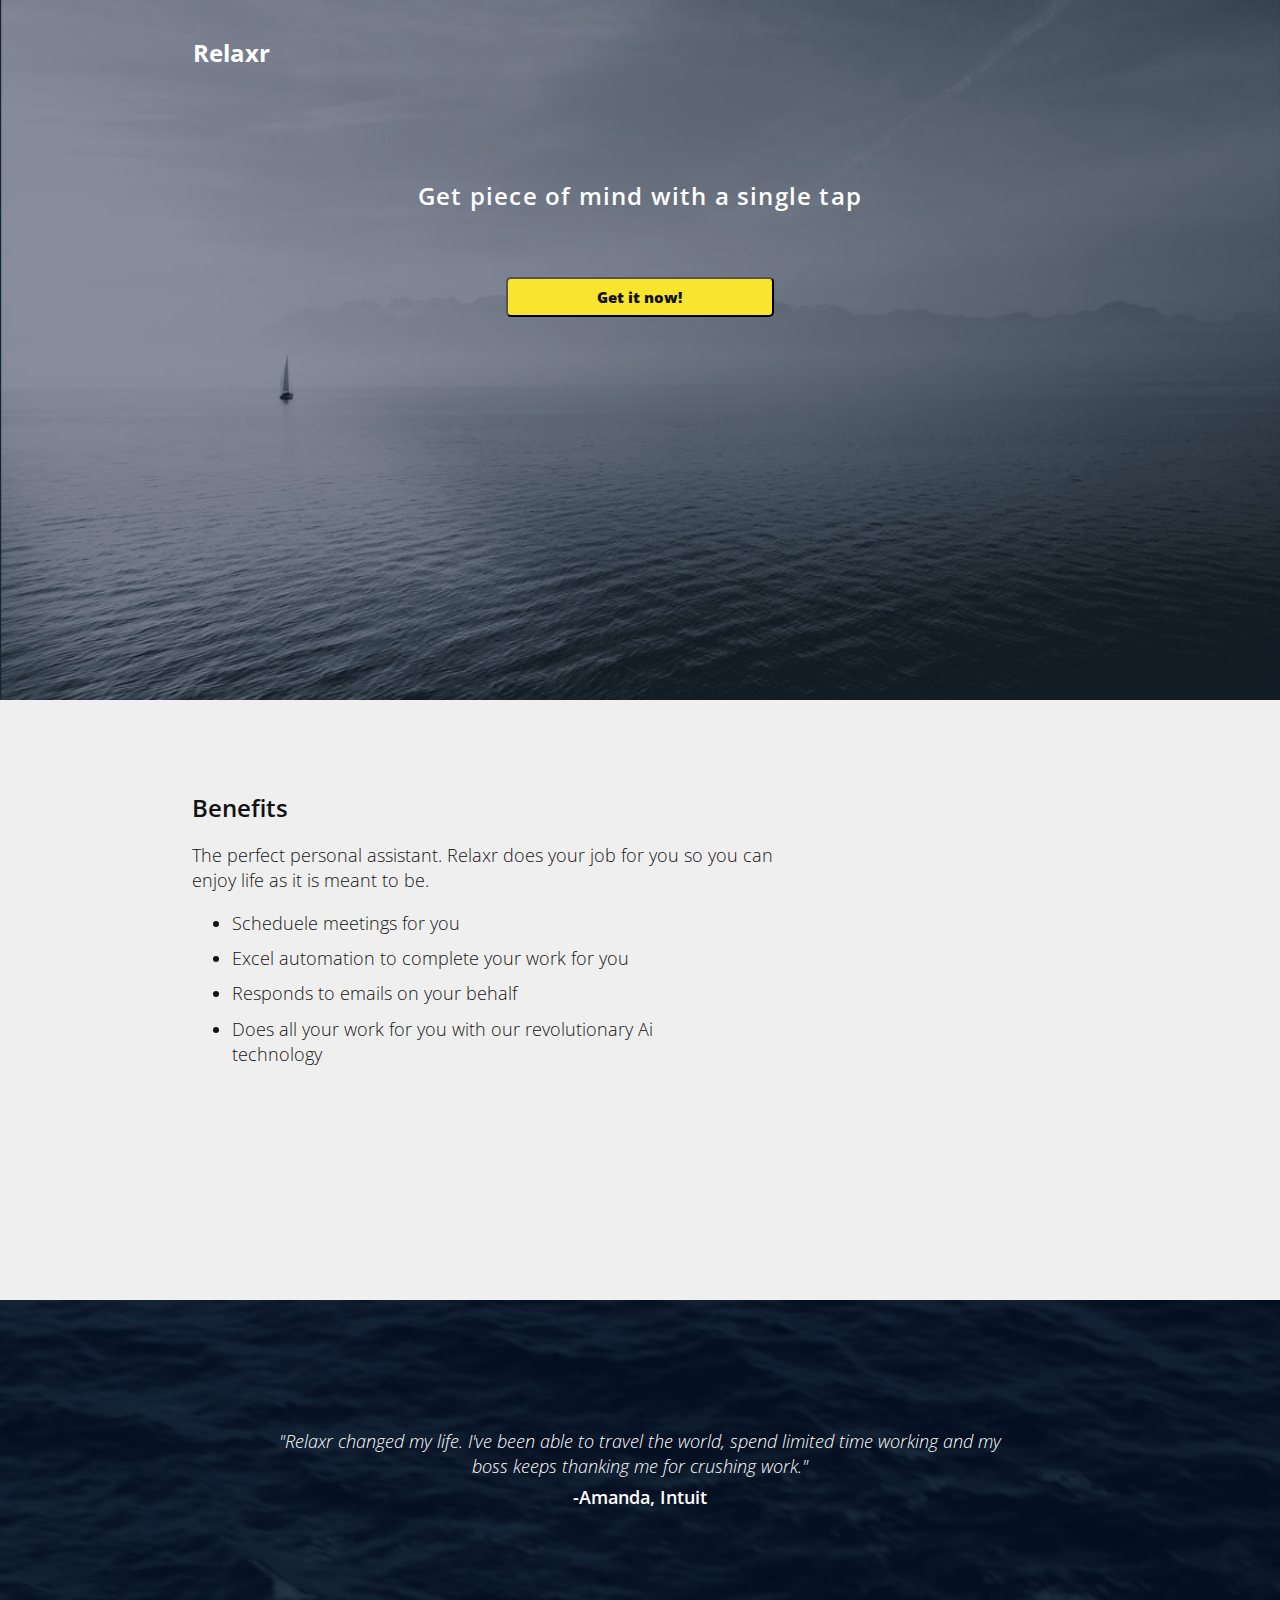
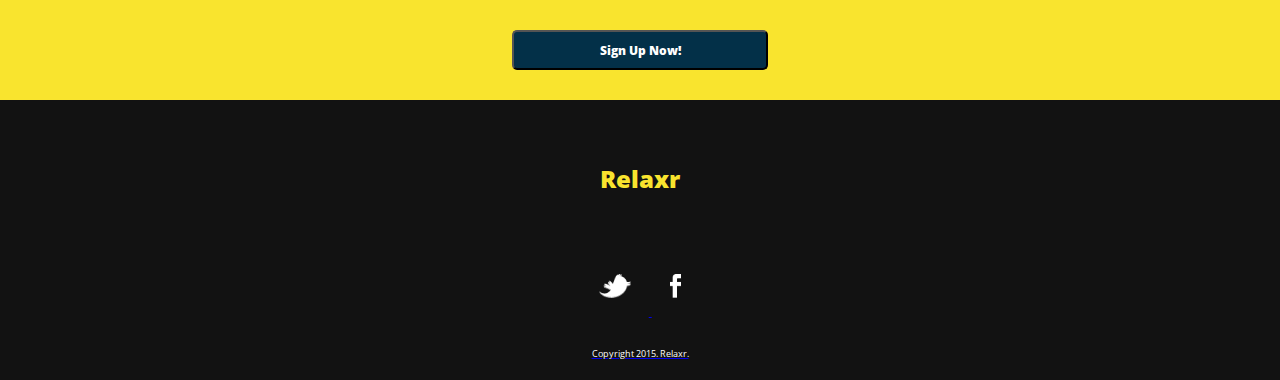
<file: week2/Assignment/index.html>
<!DOCTYPE html>
<html lang="en">
	<head>
    	<meta charset="utf-8">
    	<meta name="description" content="Your description goes here">
    	<meta name="keywords" content="one, two, three">

		<title>Blank Template</title>
		<link href='https://fonts.googleapis.com/css?family=Open+Sans'>

		<!-- external CSS link -->
		<link rel="stylesheet" href="css/normalize.css">
		<link rel="stylesheet" href="css/style.css">

	</head>
	<body>
			<header>

			<main class="wrapper">
				<h1>Relaxr</h1>
				<h2>Get piece of mind with a single tap</h2>
				<button class="get-it-now">
				Get it now!
				</button>
				</main><!-- header .wrapper -->

			</header>

			<section class="benefits">
			<main class="wrapper">

					<h1>Benefits</h1>
					<p>The perfect personal assistant. Relaxr does your job for you so you can enjoy life as it is meant to be.</p>
				<ul>
					<li>Scheduele meetings for you</li>
					<li>Excel automation to complete your work for you</li>
					<li>Responds to emails on your behalf</li>
					<li>Does all your work for you with our revolutionary Ai technology</li>
				</ul>
			</main><!-- benefits .wrapper --> 
			</section> <!--Benefits section -->

			<section class="quote">
			<main class="wrapper">
				<p>"Relaxr changed my life. I've been able to travel the world, spend limited time working and my boss keeps thanking me for crushing work."
				<br>
				<span>-Amanda, Intuit</span></p>
			
			</main> <!-- quore .wrapper -->
			</section> <!-- quote section -->

			<section class="pre-footer">
			<main class="wrapper">

			<button class="sign-up-now">
				Sign Up Now!
			</button>

			</main> <!-- Pre-Footer .wrapper-->
			</section> <!--  Pre-Footer (Sign Up Now Button) section -->

			<footer>
			<main class="wrapper">

			<h1>Relaxr</h1>
			<a href="http://www.twitter.com"><img class="resize" src="images/twitter.png" alt="twitter"></img>

			<a href="http://www.facebook.com">
			<img class="resize" src="images/facebook.png" alt="facebook"></img>


			<p>Copyright 2015. Relaxr.</p>
			
			</main> <!-- Footer .wrapper --> 
			</footer> <!-- footer closing section -->

	</body>
</html>
</file>
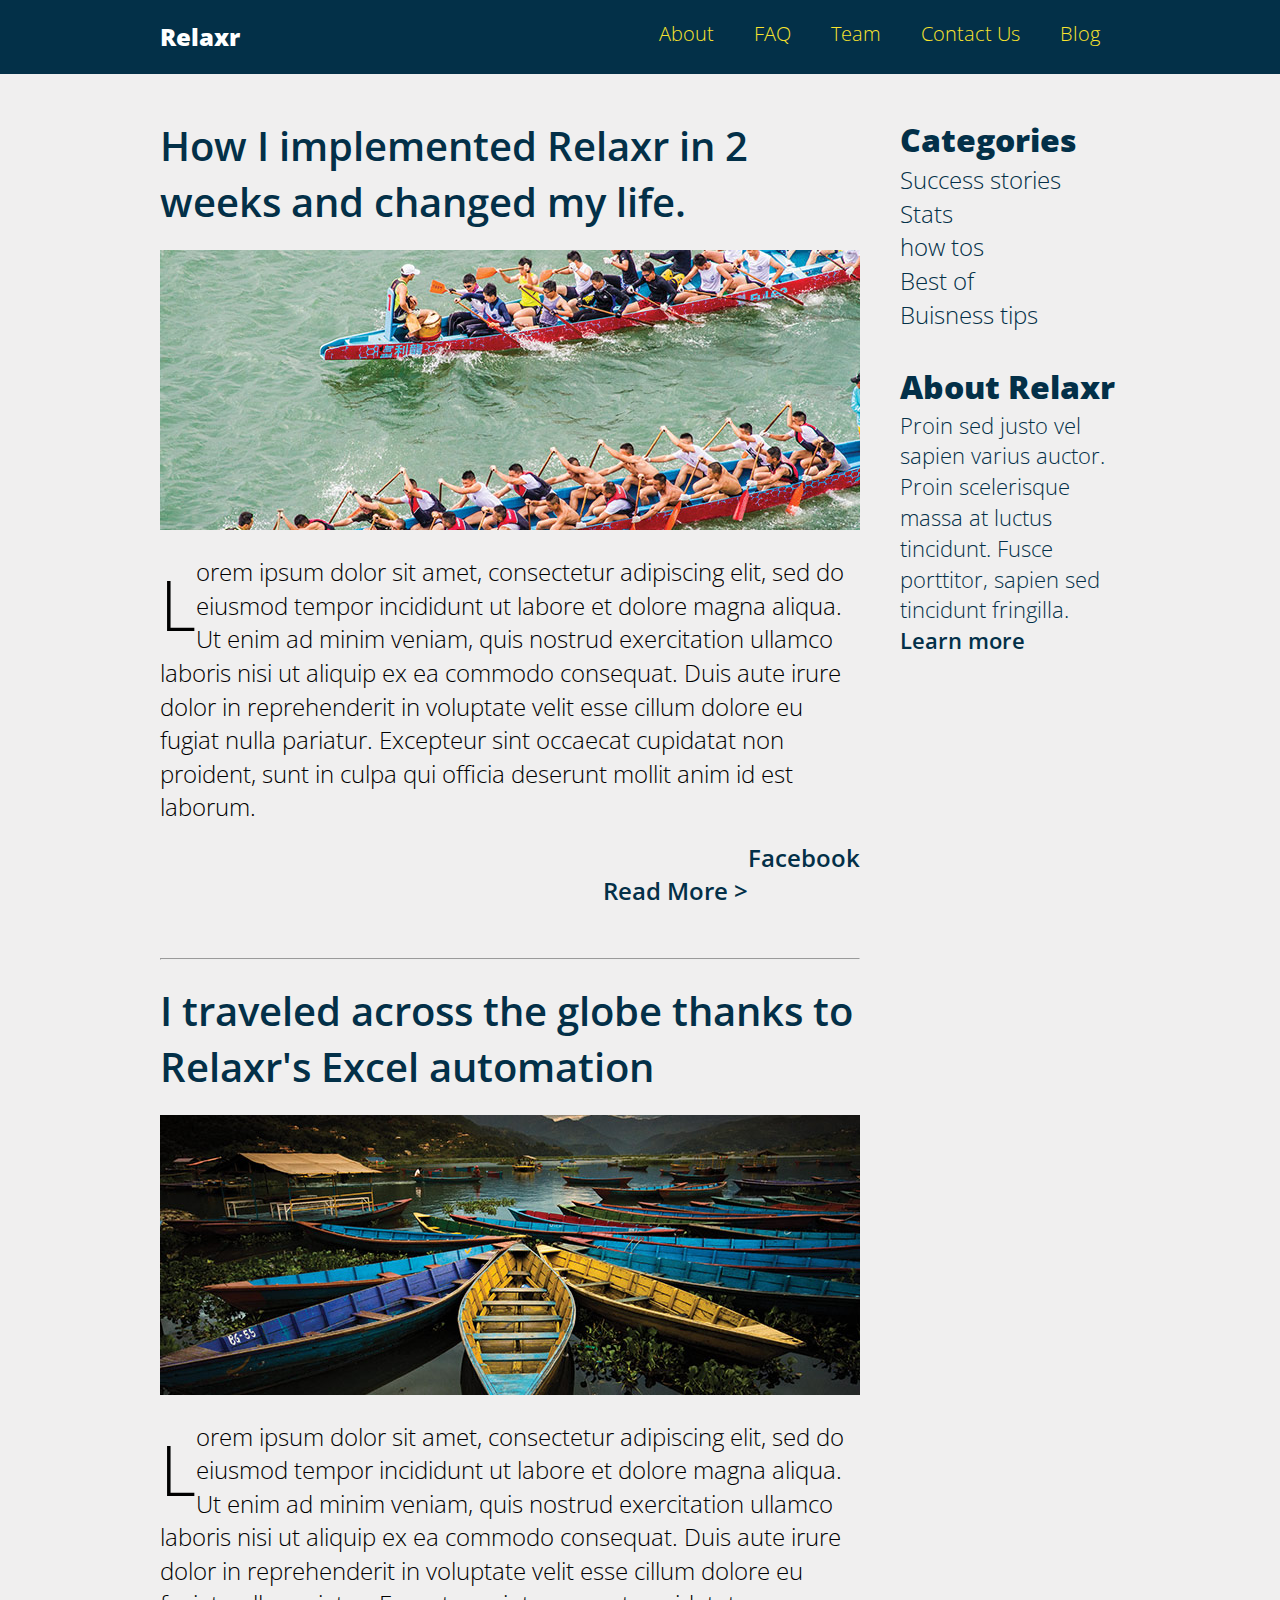
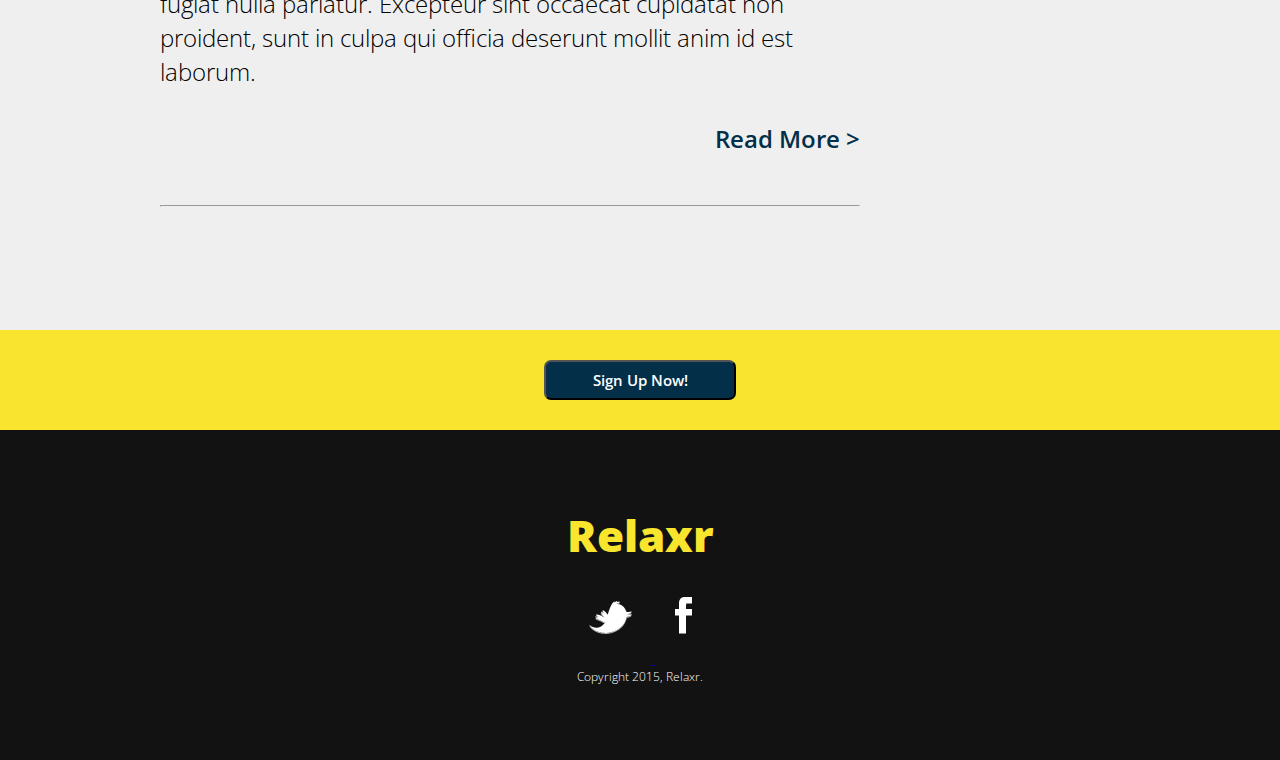
<file: week3/Class_lab/index.html>
<!DOCTYPE html>
<html lang="en">
	<head>
    	<meta charset="utf-8">
    	<meta name="description" content="Your description goes here">
    	<meta name="keywords" content="one, two, three">

		<title>Blank Template</title>

		<!-- external CSS link -->
		<link rel="stylesheet" href="css/reset.css">
		<link rel="stylesheet" href="css/style.css">

	</head>
	<body>
			<nav>
			<main class="wrapper">
				<h1>Relaxr</h1>
				<ul>
					<li>About</li>
					<li>FAQ</li>
					<li>Team</li>
					<li>Contact Us</li>
					<li>Blog</li>
				</ul>
			</main>
			</nav>

			<main class="wrapper">
			<section class="posts">
					<h1>How I implemented Relaxr in 2 weeks and changed my life.</h1>
					<img src="blog_photo1.jpg" alt="boating">
					<p><span>L</span>orem ipsum dolor sit amet, consectetur adipiscing elit, sed do eiusmod tempor incididunt ut labore et dolore magna aliqua. Ut enim ad minim veniam, quis nostrud exercitation ullamco laboris nisi ut aliquip ex ea commodo consequat. Duis aute irure dolor in reprehenderit in voluptate velit esse cillum dolore eu fugiat nulla pariatur. Excepteur sint occaecat cupidatat non proident, sunt in culpa qui officia deserunt mollit anim id est laborum.</p><br>
					<a href="http://www.facebook.com">Facebook</a>
					<br>
					<br>
					<a href="http://www.google.com">Read More > </a>
				<br>
				<br>

				<hr> <!-- Horizontal ruler -->
				<br>
					<h1>I traveled across the globe thanks to Relaxr's Excel automation</h1>
					<img src="blog_photo2.jpg" alt="boating">
					<p>
					<span>L</span>orem ipsum dolor sit amet, consectetur adipiscing elit, sed do eiusmod tempor incididunt ut labore et dolore magna aliqua. Ut enim ad minim veniam, quis nostrud exercitation ullamco laboris nisi ut aliquip ex ea commodo consequat. Duis aute irure dolor in reprehenderit in voluptate velit esse cillum dolore eu fugiat nulla pariatur. Excepteur sint occaecat cupidatat non proident, sunt in culpa qui officia deserunt mollit anim id est laborum.
					</p>
					<br>
					<br>
					<a href="http://www.google.com">Read More > </a>

				<br>
				<hr>
				<br>

			</section><!-- posts -->
			</main><!-- wrapper -->

			<main class="wrapper">
			<aside> <!--sidebar-->
				<h1>Categories</h1>
			<ul>
				<li>Success stories</li>
				<li>Stats</li>
				<li>how tos</li>
				<li>Best of</li>
				<li>Buisness tips</li>
			</ul>
			<br>
			<br>
				<h1>About Relaxr</h1>
				<p>Proin sed justo vel sapien varius auctor. Proin scelerisque massa at luctus tincidunt. Fusce porttitor, sapien sed tincidunt fringilla.</p>
				<a href="http://www.google.com">Learn more</a>

			</aside> <!-- sidebar -->
			</main> <!-- wrapper -->

			<section class="button-box">
			<main class="wrapper">

				<button>Sign Up Now!</button>

			</main>
			</section>
			

			
			<footer>
			<main class="wrapper">
				<h1>Relaxr</h1>
				<a href="http://www.twitter.com">
				<img src="twitter.png">
			</a>
			</img>
				<a href="http://www.facebook.com">
				<img src="facebook.png">
			</a>
			</img>
			
				<p>Copyright 2015, Relaxr.</p>
			
			</main> <!-- wrapper -->		
			</footer>
	</body>
</html>
</file>
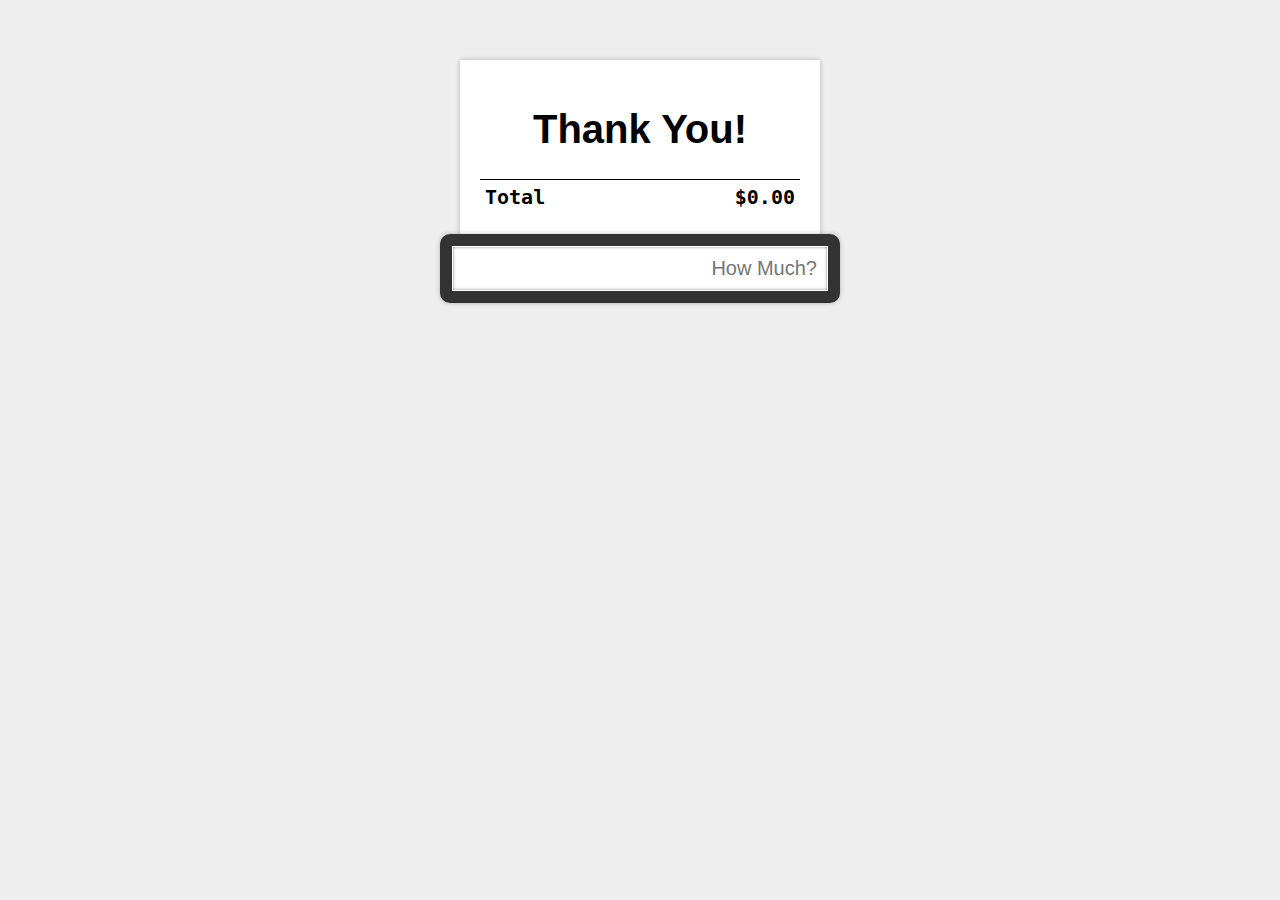
<file: week5/cash_register/index.html>
<!DOCTYPE html>
<html>
<head>
	<meta charset="UTF-8">
	<title>Cash Register - CodePen</title>
	<link rel="stylesheet" href="css/main.css">
</head>
<body>
	
	<div id="register">
		<div id="ticket">
			<h1>Thank You!</h1>
			<table>
				<tbody id="entries">
				</tbody>
				<tfoot>
					<tr>
						<th>Total</th>
						<th id="total">$0.00</th>
					</tr>
				</tfoot>
			</table>
		</div>
		<form id="entry">
			<input id="newEntry" autofocus placeholder="How Much?">
		</form>
	</div>

	<script src="js/main.js"></script>

</body>
</html>
</file>
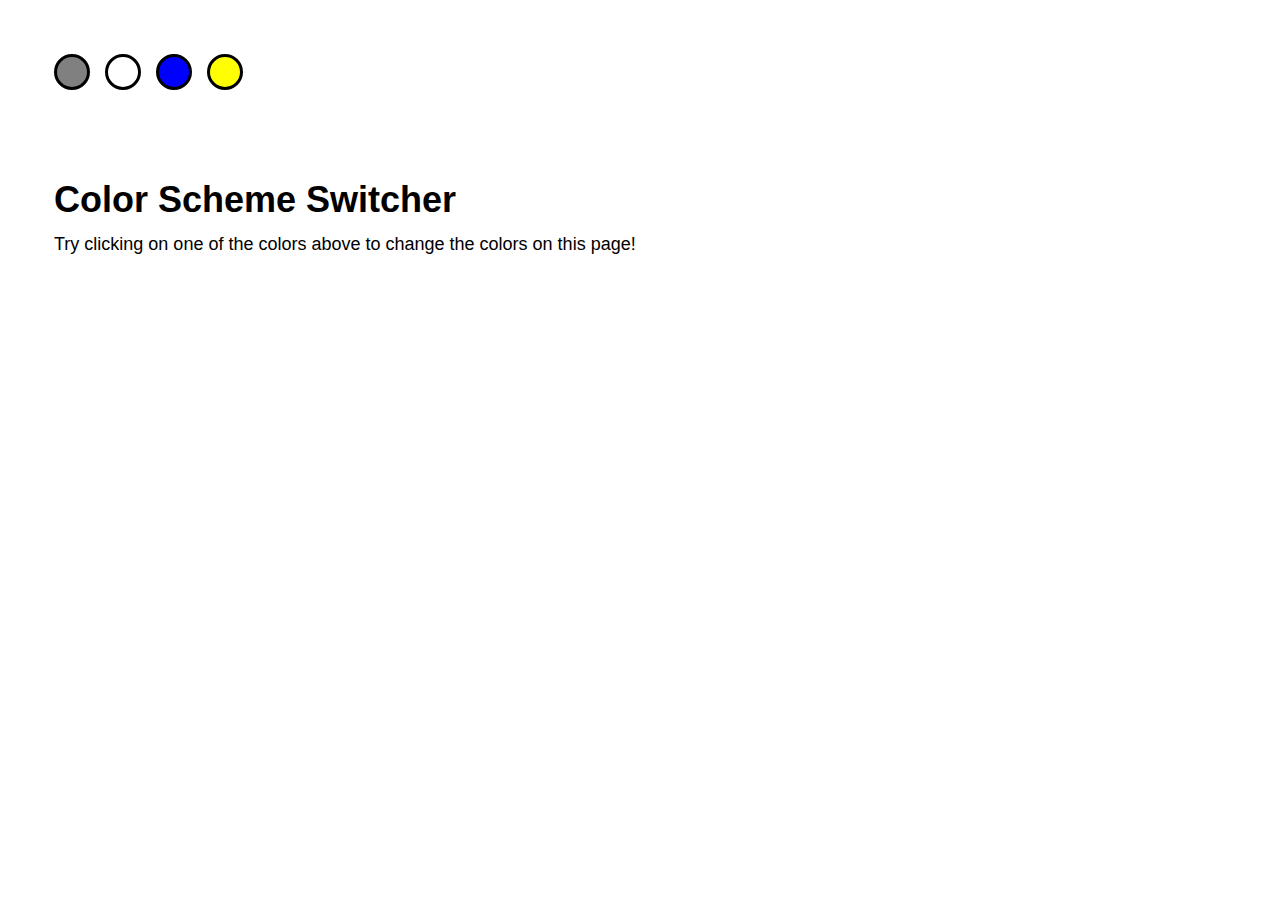
<file: week6/color_scheme/index.html>
<!DOCTYPE html>
<html>

<head>

  <meta charset="UTF-8">

  <title>Color Scheme Switcher - jQuery - CodePen</title>

    <link rel="stylesheet" href="css/style.css" media="screen" type="text/css" />

</head>

<body>

  <ul id="switcher">
  <li id="grayButton" class="gray"></li>
  <li id="whiteButton" class="white"></li>
  <li id="blueButton" class="blue"></li>
  <li id="yellowButton" class="yellow"></li>
</ul>

<h1>Color Scheme Switcher</h1>

<p>Try clicking on one of the colors above to change the colors on this page!</p>

  <script src='http://ajax.googleapis.com/ajax/libs/jquery/1.10.1/jquery.min.js'></script>

  <script src="js/index.js"></script>

</body>

</html>
</file>
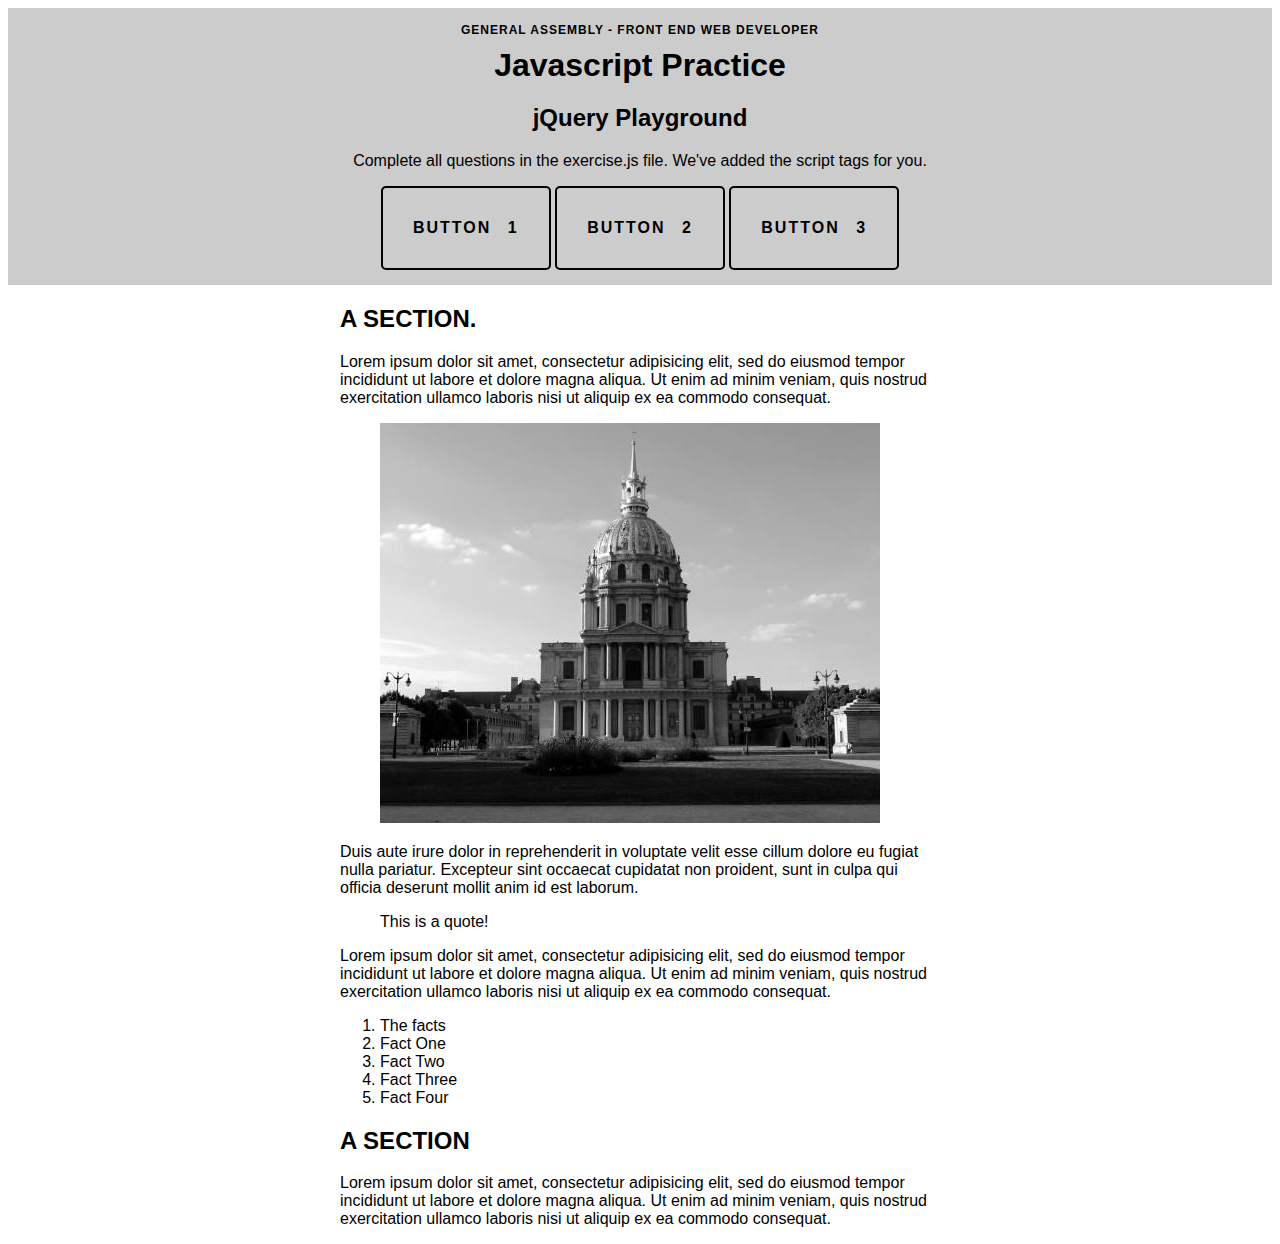
<file: week6/dom_selector/index.html>
<!doctype html>

<html>
  <head>
    <link rel="stylesheet" href="css/style.css" />
  </head>
  <body>
    
      <header role="banner">
        <h3>General Assembly - Front End Web Developer</h3>
        <h1>Javascript Practice</h1>
        <h2>jQuery Playground</h2>
        <p>
          Complete  all questions in the exercise.js file. We've added the script tags for you.
        </p>
        <div class="actions" id="button1">
          <p>Button 1</p>
        </div>

        <div class="actions" id="button2">
          <p>Button 2</p>
        </div>

        <div class="actions" id="button3">
          <p>Button 3</p>
        </div>
      </header>

      <div class="wrapper">
      <h2>A SECTION. </h2>

      <p> Lorem ipsum dolor sit amet, consectetur adipisicing elit, sed do eiusmod tempor incididunt ut labore et dolore magna aliqua. Ut enim ad minim veniam, quis nostrud exercitation ullamco laboris nisi ut aliquip ex ea commodo consequat.</p>

      <figure>
        <img class="city" src="img/city.jpeg" width="500" height="400" />
      </figure>

      <p>Duis aute irure dolor in reprehenderit in voluptate velit esse cillum dolore eu fugiat nulla pariatur. Excepteur sint occaecat cupidatat non proident, sunt in culpa qui officia deserunt mollit anim id est laborum.
      </p>

      <blockquote>
        This is a quote!
      </blockquote>

      <p>
        Lorem ipsum dolor sit amet, consectetur adipisicing elit, sed do eiusmod tempor incididunt ut labore et dolore magna aliqua. Ut enim ad minim veniam, quis nostrud exercitation ullamco laboris nisi ut aliquip ex ea commodo consequat. 
      </p>

      <ol>
        <li class="title">The facts</li>
        <li>Fact One</li>
        <li>Fact Two</li>
        <li class="falseFact">Fact Three</li>
        <li class="falseFact">Fact Four</li>
      </ol>

      <h2>A SECTION</h2>

      <p>
        Lorem ipsum dolor sit amet, consectetur adipisicing elit, sed do eiusmod tempor incididunt ut labore et dolore magna aliqua. Ut enim ad minim veniam, quis nostrud exercitation ullamco laboris nisi ut aliquip ex ea commodo consequat. 
      </p>
    </div>
    
    <!-- Scripts -->
    <script src="js/jquery.js"></script> <!-- linking to jQuery file -->
    <script src="js/exercise.js"></script> <!-- linking to exercise file -->
    <!-- End Scripts -->
  </body>
</html>
</file>
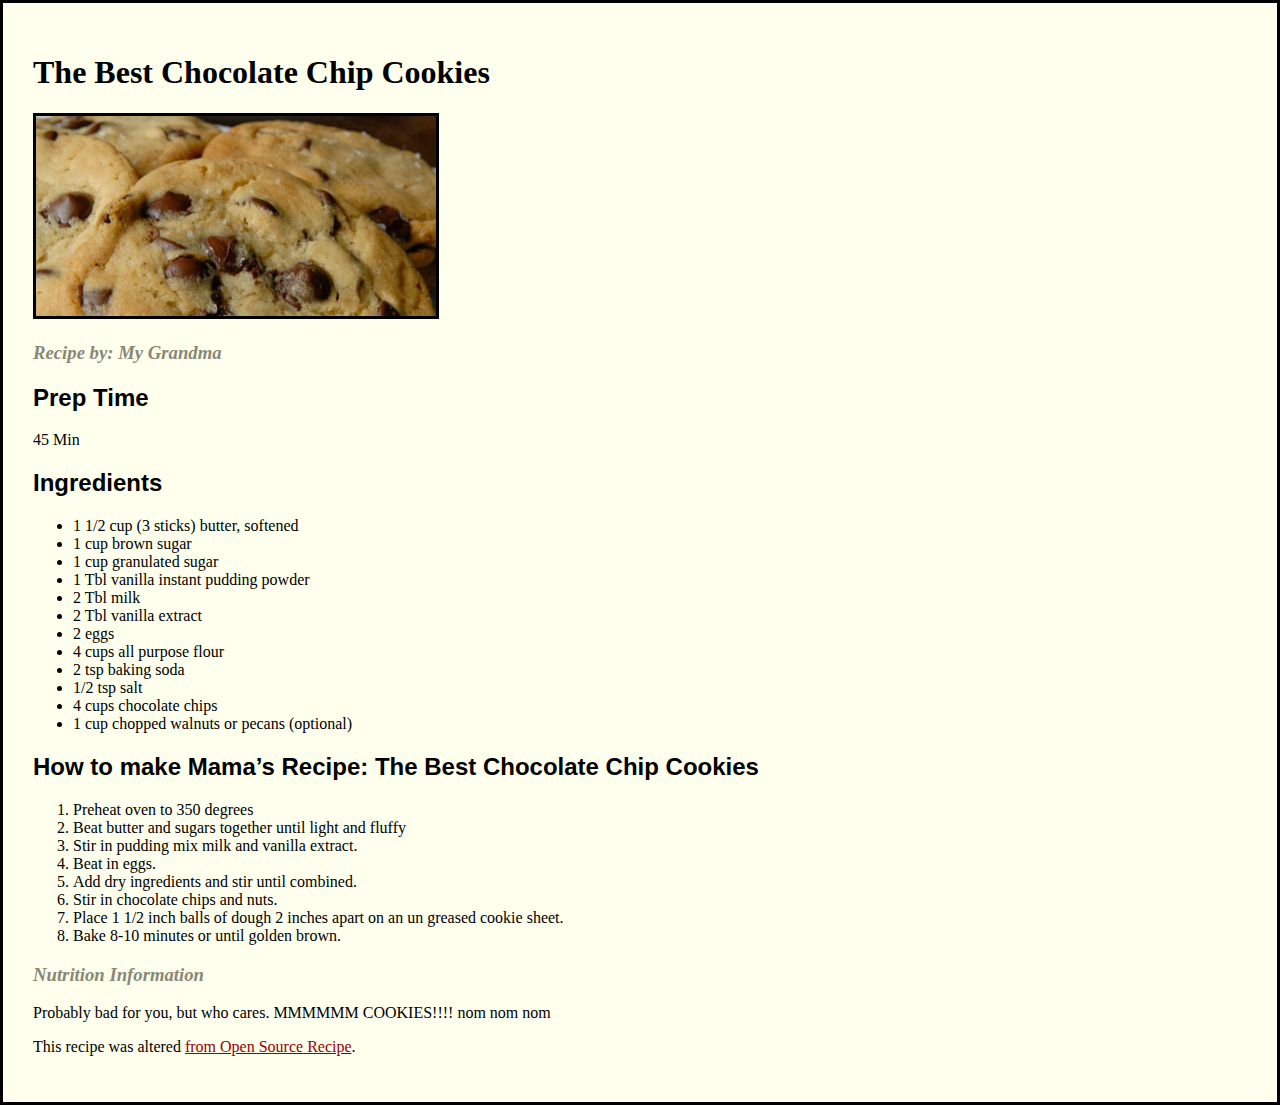
<file: week1/HTML Labs solutions/cookie_recipe/index.html>
﻿<!doctype html>
	<head>
		<meta charset="utf-8">
		<title>Cookies</title>
		<link rel="stylesheet" href="style.css">
	</head>
	<body>

		<h1>The Best Chocolate Chip Cookies</h1>

		<img src="cookies.jpg" width="400">

		<h3>Recipe by: My Grandma</h3>


		<h2>Prep Time</h2>
		<p>45 Min</p>
		
		<h2>Ingredients</h2>
		<ul>
			<li>1 1/2 cup (3 sticks) butter, softened</li>
			<li>1 cup brown sugar</li>
			<li>1 cup granulated sugar</li>
			<li>1 Tbl vanilla instant pudding powder</li>
			<li>2 Tbl milk</li>
			<li>2 Tbl vanilla extract</li>
			<li>2 eggs</li>
			<li>4 cups all purpose flour</li>
			<li>2 tsp baking soda</li>
			<li>1/2 tsp salt</li>
			<li>4 cups chocolate chips</li>
			<li>1 cup chopped walnuts or pecans (optional)</li>

		</ul>

		
		<h2>How to make Mama’s Recipe: The Best Chocolate Chip Cookies</h2>

		<ol>
			<li>Preheat oven to 350 degrees</li>
			<li>Beat butter and sugars together until light and fluffy</li>
			<li>Stir in pudding mix milk and vanilla extract.</li>
			<li>Beat in eggs.</li>
			<li>Add dry ingredients and stir until combined.</li>
			<li>Stir in chocolate chips and nuts.</li>
			<li>Place 1 1/2 inch balls of dough 2 inches apart on an un greased cookie sheet.</li>
			<li>Bake 8-10 minutes or until golden brown.</li>
		</ol>
		

		<h3>Nutrition Information</h3>

		<p>Probably bad for you, but who cares. MMMMMM COOKIES!!!! nom nom nom</p>

		<p>This recipe was altered <a href= "http://www.opensourcefood.com/people/Amanori/recipes/mamas-recipe-the-best-chocolate-chip-cookies">from Open Source Recipe</a>.</p>

	</body>
</html>
</file>
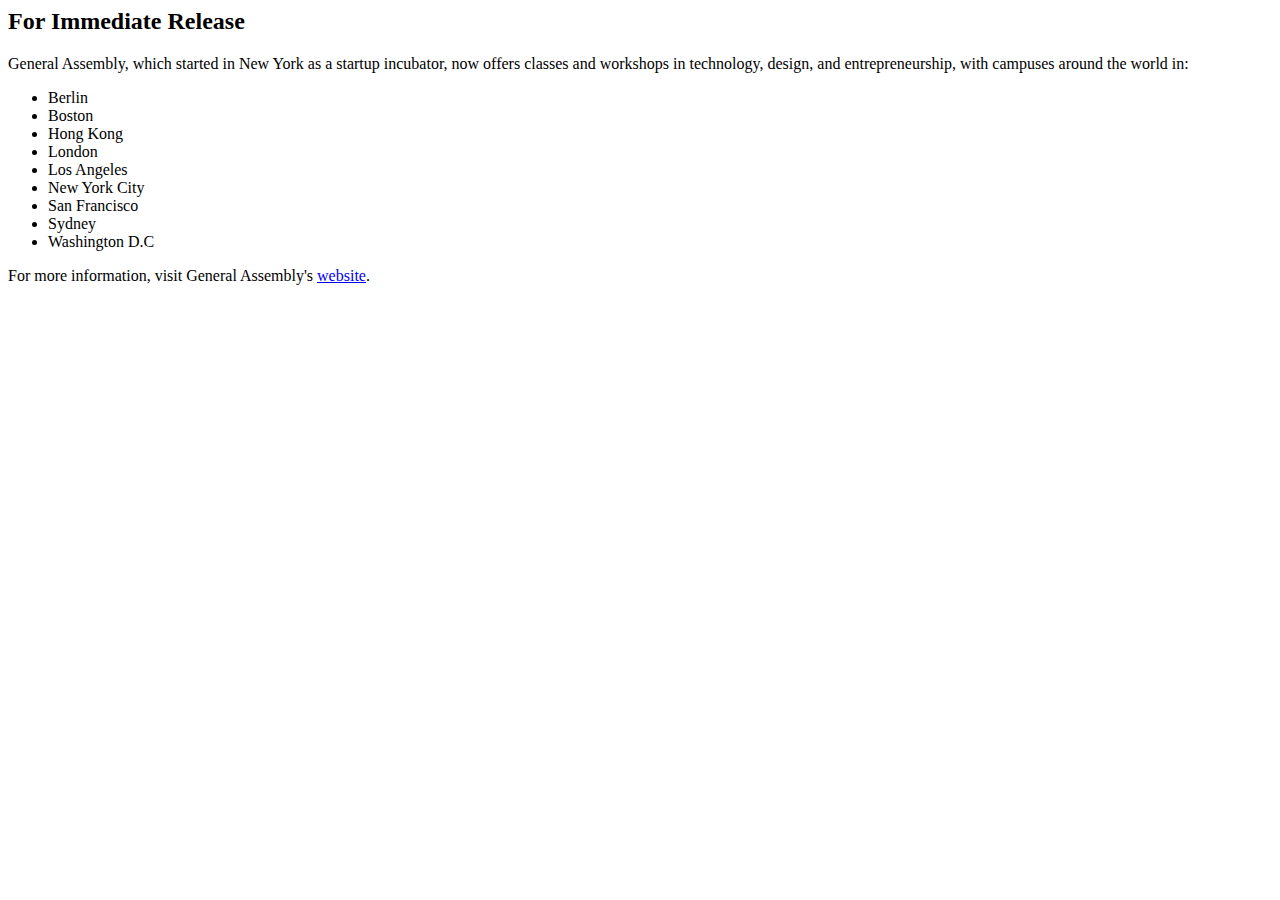
<file: week1/HTML Labs solutions/ga_press_release/index.html>
<html>
<h2>For Immediate Release</h2>

		<p>General Assembly, which started in New York as a startup incubator, now offers classes and workshops in technology, design, and entrepreneurship, with campuses around the world in:</p>
	
<ul>
	<li>Berlin</li>
	<li>Boston</li>
	<li>Hong Kong</li>
	<li>London</li>
	<li>Los Angeles</li>
	<li>New York City</li>
	<li>San Francisco</li>
	<li>Sydney</li>
	<li>Washington D.C</li>
</ul>
	
	<p>For more information, visit General Assembly's <a href="https://generalassemb.ly/">website</a>.</p>
</html>
</file>
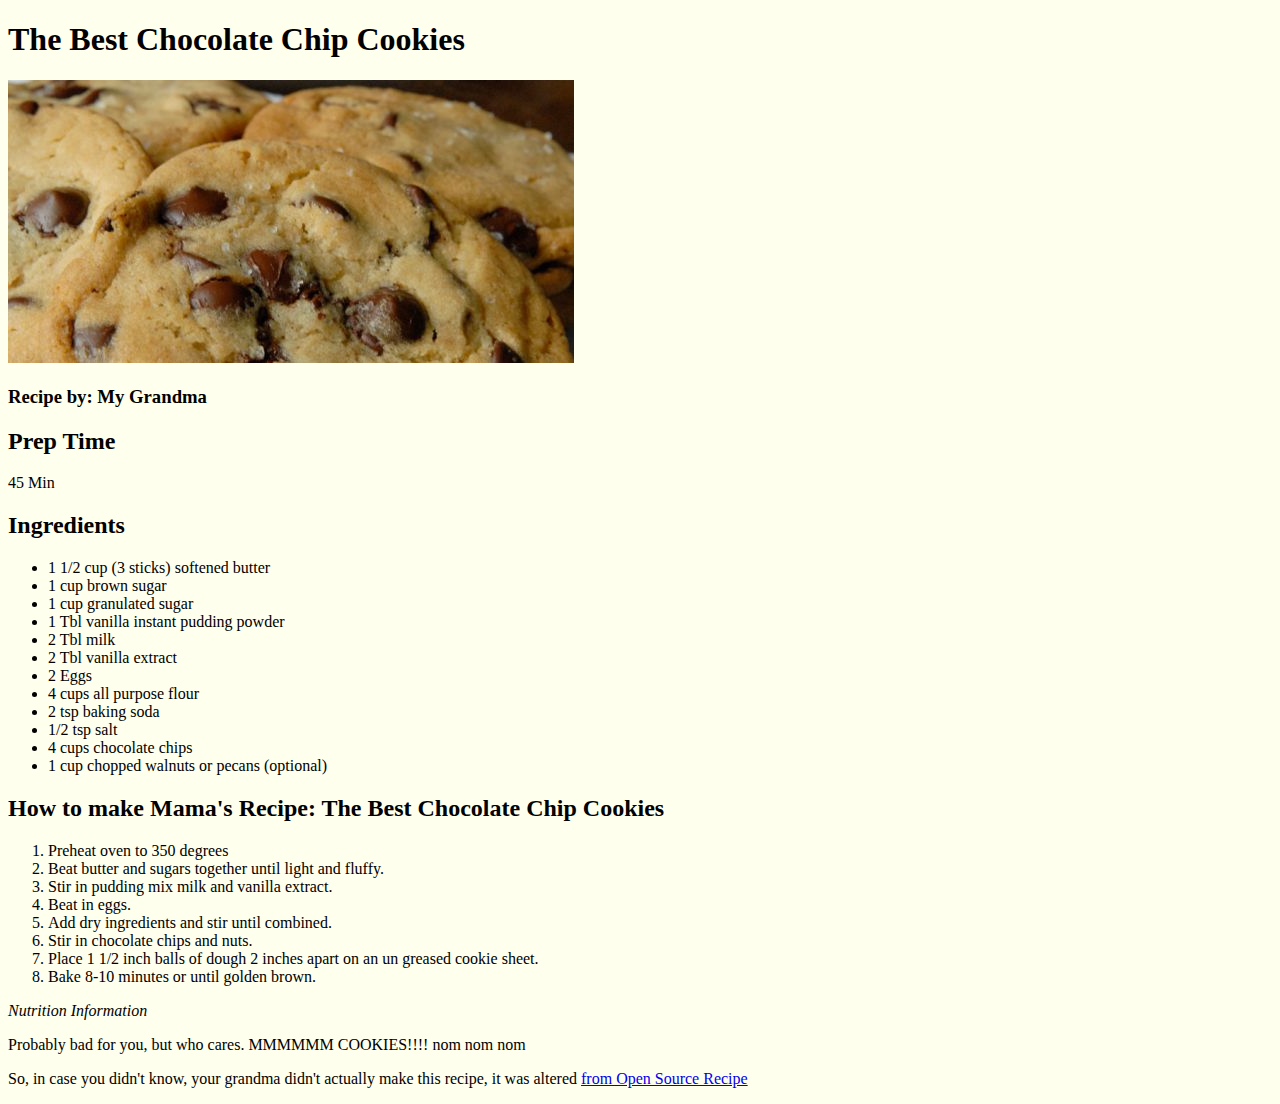
<file: week1/HTML Labs/cookie_recipe/index.html>
﻿<!DOCTYPE html>
<html lang="en">
<head>
  <meta charset="UTF-8">
  <title>Cookies</title>
</head>
<body style="background-color: #FFE;">
	
	<h1>The Best Chocolate Chip Cookies</h1>

	<img src="cookies.jpg";>

	<h3>Recipe by: My Grandma</h3>

	<h2>Prep Time</h2>
	<p>45 Min</p>

	<h2>Ingredients</h2>
	
	<ul>
		<li>1 1/2 cup (3 sticks) softened butter</li>
		<li>1 cup brown sugar</li>
		<li>1 cup granulated sugar</li>
		<li>1 Tbl vanilla instant pudding powder</li>
		<li>2 Tbl milk</li>
		<li>2 Tbl vanilla extract</li>
		<li>2 Eggs</li>
		<li>4 cups all purpose flour</li>
		<li>2 tsp baking soda</li>
		<li>1/2 tsp salt</li>
		<li>4 cups chocolate chips</li>
		<li>1 cup chopped walnuts or pecans (optional)</li>
	</ul>

	<h2>How to make Mama's Recipe: The Best Chocolate Chip Cookies</h2>
	
	<ol>
		<li>Preheat oven to 350 degrees </li>
		<li>Beat butter and sugars together until light and fluffy.</li>
		<li>Stir in pudding mix milk and vanilla extract.</li>
		<li>Beat in eggs.</li>
		<li>Add dry ingredients and stir until combined.</li>
		<li>Stir in chocolate chips and nuts.</li>
		<li>Place 1 1/2 inch balls of dough 2 inches apart on an un greased cookie sheet. </li>
		<li>Bake 8-10 minutes or until golden brown.</li>
	</ol>

	<p><em>Nutrition Information</em></p>

	<p>Probably bad for you, but who cares. MMMMMM COOKIES!!!! nom nom nom</p>

	<p>So, in case you didn't know, your grandma didn't actually make this recipe, it was altered <a href="http://www.opensourcefood.com/people/Amanori/recipes/mamas-recipe-the-best-chocolate-chip-cookies">from Open Source Recipe</a></p>

</body>
</html>
</file>
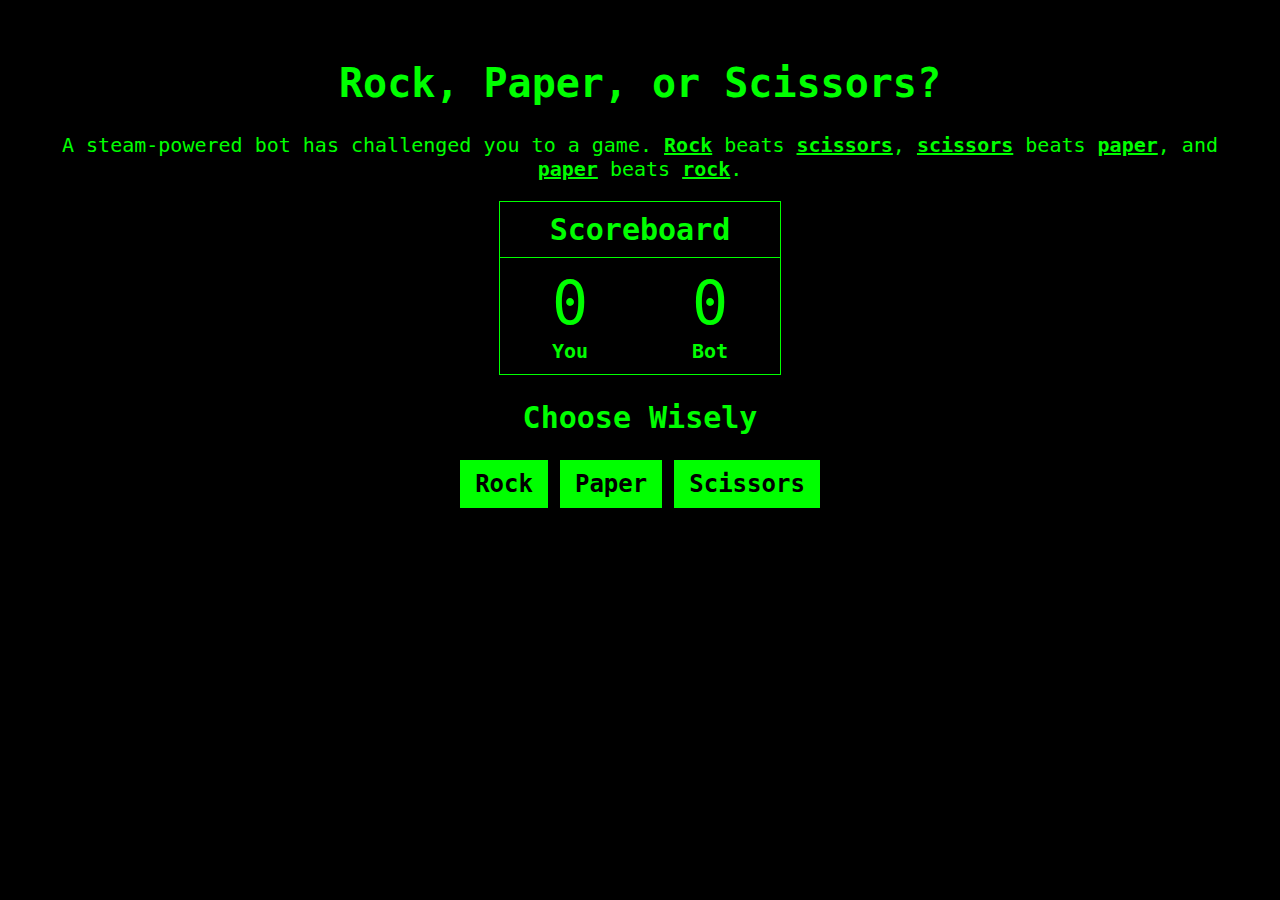
<file: week4/Advanced_optional_homework/rock_paper_scissors/index.html>
<!DOCTYPE html>
<html>

<head>

	<meta charset="UTF-8">

	<title>Parchment, Stone, or Blade?</title>

	<link rel="stylesheet" href="css/main.css">

</head>

<body>

<h1>Rock, Paper, or Scissors?</h1>

<p>A steam-powered bot has challenged you to a game. <strong>Rock</strong> beats <strong>scissors</strong>, <strong>scissors</strong> beats <strong>paper</strong>, and <strong>paper</strong> beats <strong>rock</strong>.</p>

<div class="scoreboard">
  <h2>Scoreboard</h2>
  <table>
    <tbody>
      <tr>
        <td id="humanScore">0</td>
        <td id="computerScore">0</td>
      </tr>
    </tbody>
    <tfoot>
      <tr>
        <th>You</th>
        <th>Bot</th>
      </tr>
    </tfoot>
  </table>
</div>

<h2>Choose Wisely</h2>

<button id="rock">Rock</button>

<button id="paper">Paper</button>

<button id="scissors">Scissors</button>


<div id="status"></div>
</body>

</html>
</file>
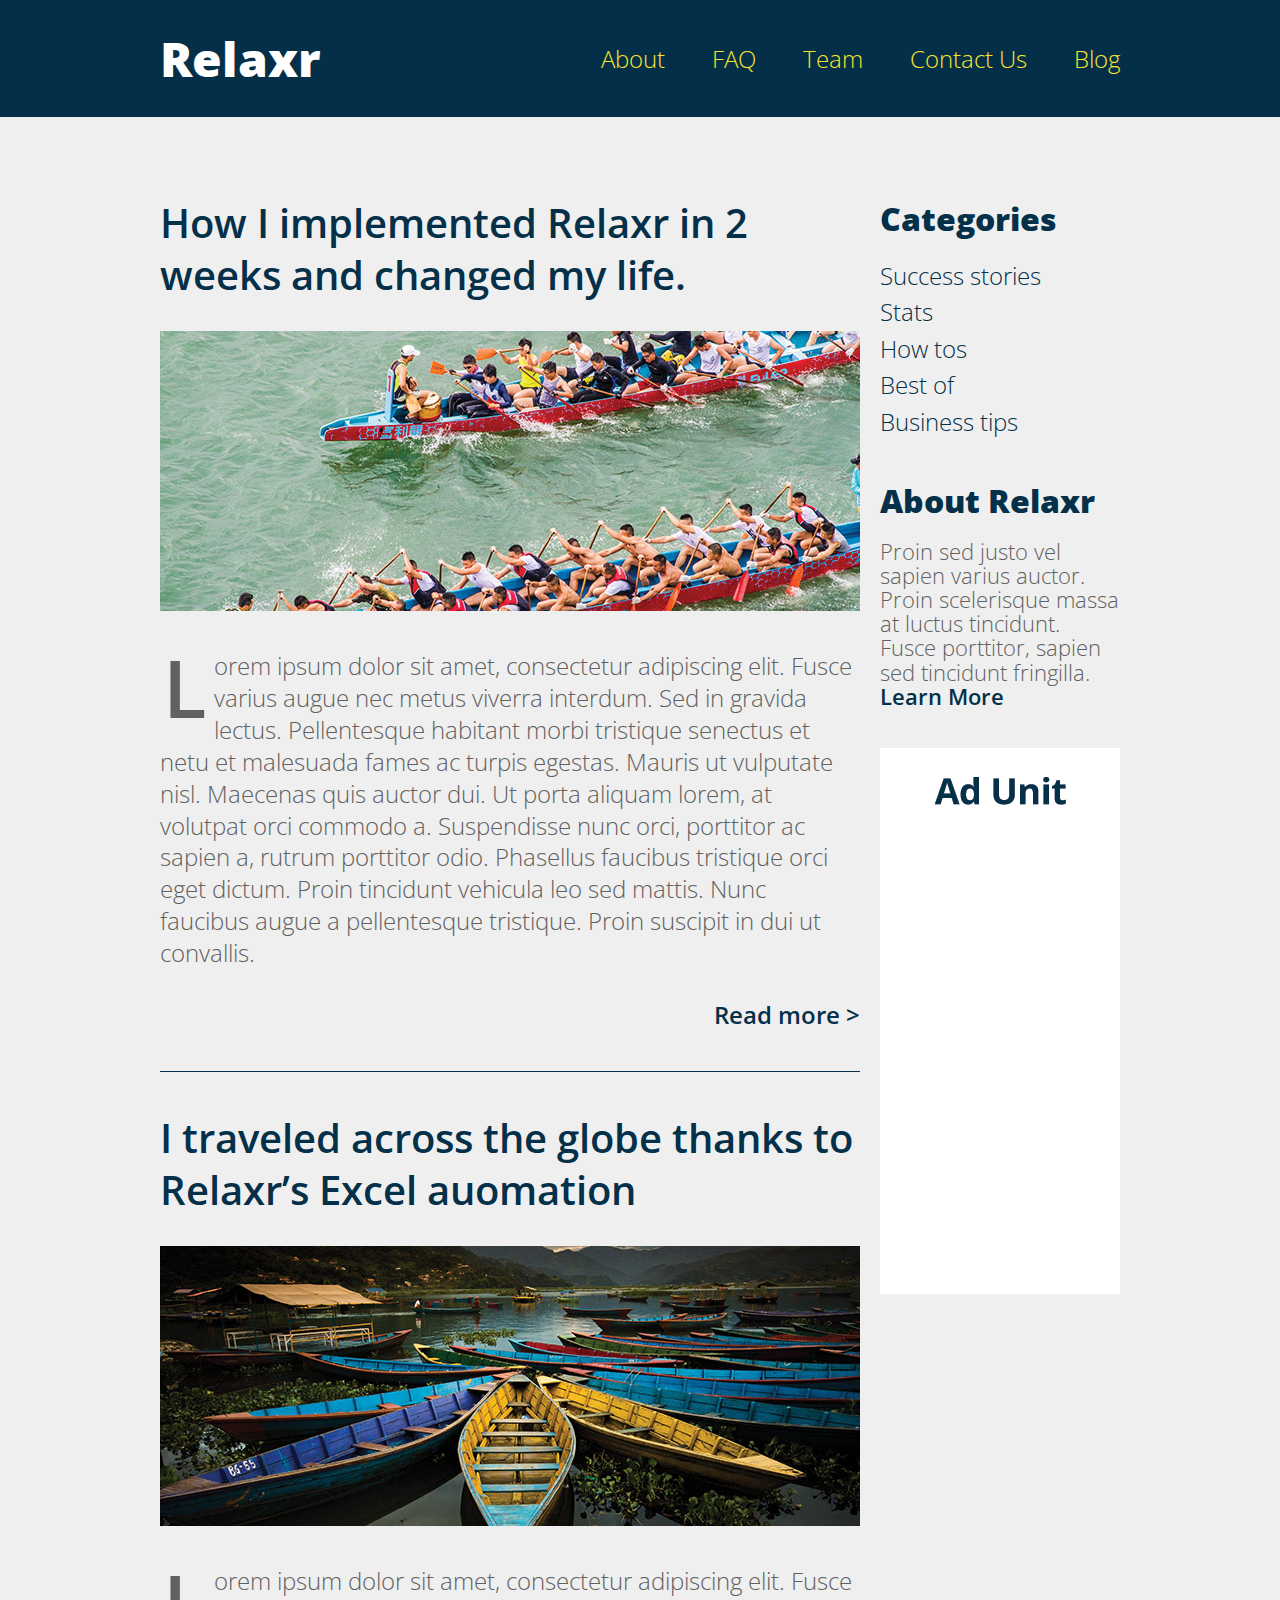
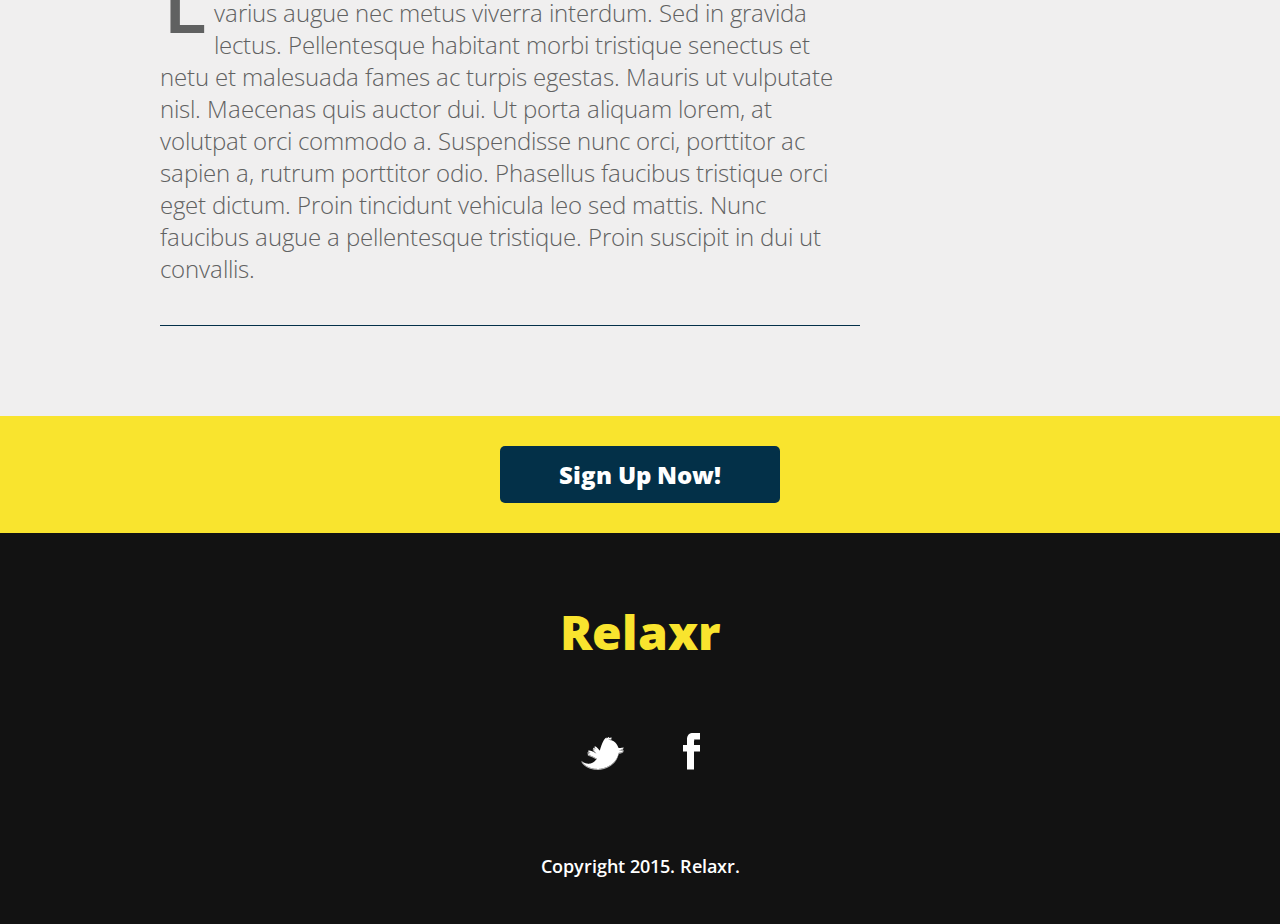
<file: week6/homework/starter_code/index.html>
<!DOCTYPE html>
<html lang="en">
	<head>
    	<meta charset="utf-8">
    	<meta name="description" content="The perfect personal assistant. Relaxr does your job for you so you can enjoy life as it is meant to be.">

		<title>Weather Background</title>
		<link href='http://fonts.googleapis.com/css?family=Open+Sans:300italic,300,600,800' rel='stylesheet' type='text/css'>

		<!-- external CSS link -->
		<link rel="stylesheet" href="css/reset.css">
		<link rel="stylesheet" href="css/style.css">
		<script src="http://ajax.googleapis.com/ajax/libs/jquery/2.1.3/jquery.min.js"></script>
	</head>
	<body>
		<header>
			<div class="container">
				<h1 class="logo">Relaxr</h1>
				<nav>
					<ul>
						<li><a href="#">About</a></li>
						<li><a href="#">FAQ</a></li>
						<li><a href="#">Team</a></li>
						<li><a href="#">Contact Us</a></li>
						<li><a href="#">Blog</a></li>
					</ul>
				</nav>
			</div>
		</header>
		<section id="main">
			<div class="container">
				<section id="posts">
					<article class="post">
						<h2><a href="#">How I implemented Relaxr in 2 weeks and changed my life.</a></h2>
						<img src="images/blog_photo1.jpg" alt="Crew Meet">
						<p>Lorem ipsum dolor sit amet, consectetur adipiscing elit. Fusce varius augue nec metus viverra interdum. Sed in gravida lectus. Pellentesque habitant morbi tristique senectus et netu et malesuada fames ac turpis egestas. Mauris ut vulputate nisl.  Maecenas quis auctor dui. Ut porta aliquam lorem, at volutpat orci commodo a. Suspendisse nunc orci, porttitor ac sapien a, rutrum porttitor odio. Phasellus faucibus tristique orci eget dictum. Proin tincidunt vehicula leo sed mattis. Nunc faucibus augue a pellentesque tristique. Proin suscipit in dui ut convallis.</p>

						<p class="readmore"><a href="#">Read more &gt;</a></p>
						<p class="hide" id="show-this-on-click">Maecenas quis auctor dui. Ut porta aliquam lorem, at volutpat orci commodo a. Suspendisse nunc orci, porttitor ac sapien a, rutrum porttitor odio. Phasellus faucibus tristique orci eget dictum. Proin tincidunt vehicula leo sed mattis. Nunc faucibus augue a pellentesque tristique. Proin suscipit in dui ut convallis.</p>
						<p class="readless hide"><a href="#">Read less &gt;</a></p>
					</article>
					<article class="post">
						<h2><a href="#">I traveled across the globe thanks to Relaxr’s Excel auomation</a></h2>
						<img src="images/blog_photo2.jpg" alt="Canoes">
						<p>Lorem ipsum dolor sit amet, consectetur adipiscing elit. Fusce varius augue nec metus viverra interdum. Sed in gravida lectus. Pellentesque habitant morbi tristique senectus et netu et malesuada fames ac turpis egestas. Mauris ut vulputate nisl.  Maecenas quis auctor dui. Ut porta aliquam lorem, at volutpat orci commodo a. Suspendisse nunc orci, porttitor ac sapien a, rutrum porttitor odio. Phasellus faucibus tristique orci eget dictum. Proin tincidunt vehicula leo sed mattis. Nunc faucibus augue a pellentesque tristique. Proin suscipit in dui ut convallis.</p>

					</article>
				</section><!--
			--><aside id="sidebar">
					<h3>Categories</h3>
					<ul>
						<li><a href="#">Success stories</a></li>
						<li><a href="#">Stats</a></li>
						<li><a href="#">How tos</a></li>
						<li><a href="#">Best of</a></li>
						<li><a href="#">Business tips</a></li>
					</ul>
					<h3>About Relaxr</h3>
					<p>Proin sed justo vel sapien varius auctor. Proin scelerisque massa at luctus tincidunt. Fusce porttitor, sapien sed tincidunt fringilla.<br>
					<a href="#" class="learnmore">Learn More</a> <span class="hide" id="learnmoretext">Here is some more text about this fun thing!</p>
					<img src="images/ad-unit.png" alt="Ad Unit">
				</aside>
			</div>
		</section>

		<aside id="bottom-cta">
			<a class="button blue" href="#">Sign Up Now!</a>
		</aside>
		<footer>
			<h4 class="logo">Relaxr</h4>

			<ul>
				<li><a href="#"><img src="images/twitter.png" alt="Twitter logo"></a></li>
				<li><a href="#"><img src="images/facebook.png" alt="Facebook logo"></a></li>
			</ul>

			<p class="copyright">Copyright 2015. Relaxr.</p>
		</footer>
	</body>
</html>
</file>
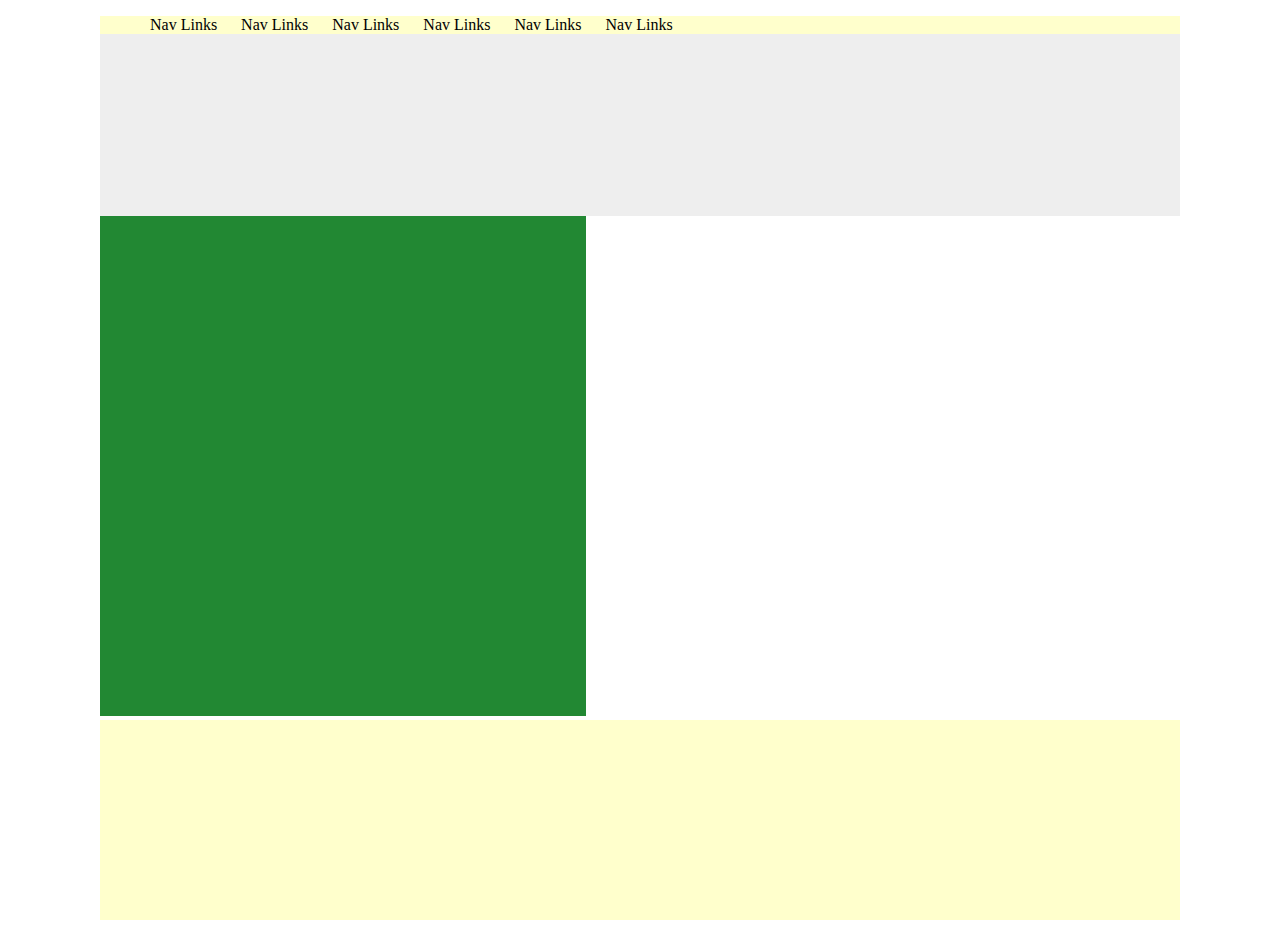
<file: week2/layout.html>
<!DOCTYPE html>
<html lang="en">
<head>
    <link rel="stylesheet" href="layout.css">
    <meta charset="UTF-8">
    <title>Layout</title>
</head>
<body>


    
 <main class="wrapper">
    <header class="main-nav">
    <nav class="top-nav">
        <ul>
            <li>Nav Links</li>
            <li>Nav Links</li>
            <li>Nav Links</li>
            <li>Nav Links</li>
            <li>Nav Links</li>
            <li>Nav Links</li>
        </ul>
        </nav>
        </header>
        <setion class="articles"></setion>
        <section class="sidebar"></section>
        <footer class="copyright"></footer>
        </main>

</body>
</html>
</file>
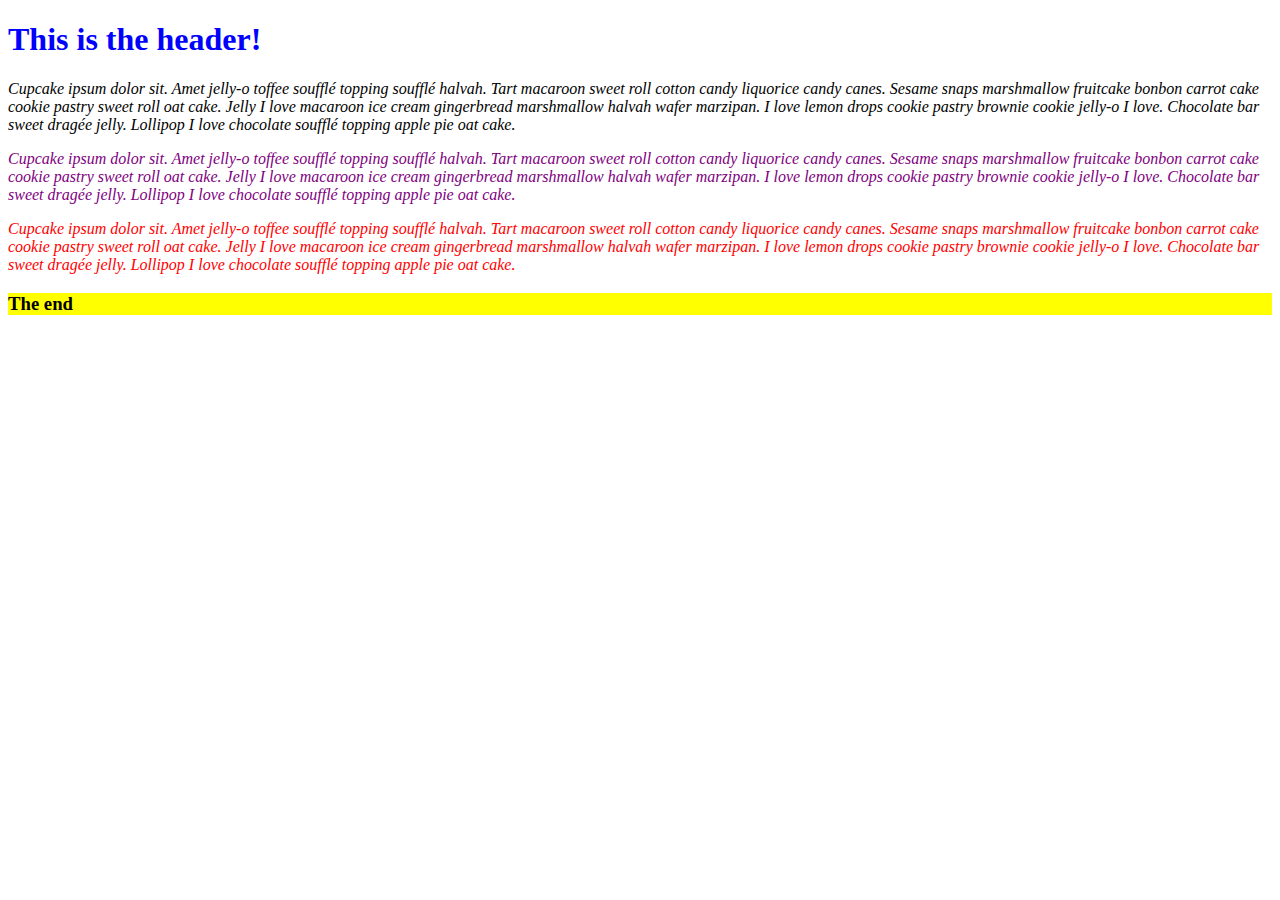
<file: week1/HTML Labs/yay.html>
<!DOCTYPE html>
<html lang="en">

<head>

	<link rel="stylesheet" href="main.css">
	<meta charset="UTF-8">
	<title>Document</title>
	
</head>
<body>

	<header>

	<h1>This is the header!</h1>

	</header>

	<section>

	<p>Cupcake ipsum dolor sit. Amet jelly-o toffee soufflé topping soufflé halvah. Tart macaroon sweet roll cotton candy liquorice candy canes. Sesame snaps marshmallow fruitcake bonbon carrot cake cookie pastry sweet roll oat cake. Jelly I love macaroon ice cream gingerbread marshmallow halvah wafer marzipan. I love lemon drops cookie pastry brownie cookie jelly-o I love. Chocolate bar sweet dragée jelly. Lollipop I love chocolate soufflé topping apple pie oat cake.</p>
	</section>

	<section class="section-b">

	<p>Cupcake ipsum dolor sit. Amet jelly-o toffee soufflé topping soufflé halvah. Tart macaroon sweet roll cotton candy liquorice candy canes. Sesame snaps marshmallow fruitcake bonbon carrot cake cookie pastry sweet roll oat cake. Jelly I love macaroon ice cream gingerbread marshmallow halvah wafer marzipan. I love lemon drops cookie pastry brownie cookie jelly-o I love. Chocolate bar sweet dragée jelly. Lollipop I love chocolate soufflé topping apple pie oat cake.</p>
	</section>

	<section class="section-c">

	<p>Cupcake ipsum dolor sit. Amet jelly-o toffee soufflé topping soufflé halvah. Tart macaroon sweet roll cotton candy liquorice candy canes. Sesame snaps marshmallow fruitcake bonbon carrot cake cookie pastry sweet roll oat cake. Jelly I love macaroon ice cream gingerbread marshmallow halvah wafer marzipan. I love lemon drops cookie pastry brownie cookie jelly-o I love. Chocolate bar sweet dragée jelly. Lollipop I love chocolate soufflé topping apple pie oat cake.</p>
	</section>

<footer>

	<h3>The end</h3>

</footer>
</body>
</file>
<file: week2/Assignment/css/style.css>
/*
Project Name: Blank Template
Client: Your Client
Author: Your Name
Developer @GA in NYC
*/


/******************************************
/* SETUP
/*******************************************/

/* Box Model Hack */

@import url(https://fonts.googleapis.com/css?family=Open+Sans:600,300italic,300,800);

* {
     -moz-box-sizing: border-box; /* Firexfox */
     -webkit-box-sizing: border-box; /* Safari/Chrome/iOS/Android */
     box-sizing: border-box; /* IE */
}

/* Clear fix hack */
.clearfix:after {
     content: ".";
     display: block;
     clear: both;
     visibility: hidden;
     line-height: 0;
     height: 0;
}

.clear {
  clear: both;
}

.alignright {
  float: right;
  padding: 0 0 10px 10px; /* note the padding around a right floated image */
}

.alignleft {
  float: left;
  padding: 0 10px 10px 0; /* note the padding around a left floated image */
}

/******************************************
/* BASE STYLES
/*******************************************/

body {
     font-size: 12px;
     line-height: 1.4;
     font-family: 'Open Sans', sans-serif;
     background-size: cover;
     background-color: #f0efef;
}


/******************************************
/* LAYOUT
/*******************************************/

/* Center the container */
.wrapper {
  width: 70%;
  margin: auto;
}

header{
  height: 700px;
  background: url(../images/header_bg.jpg) no-repeat;
  background-size: cover;
  margin: 0 auto;
  padding: 2px;
}

header h1 {
font-family: 'Open Sans', sans-serif;
font-style: Extrabold;
font-size: 24px;
color: white;
text-align: left;
padding-top: 2%;
}

header h2{
  font-family: 'Open Sans', sans-serif;
  font-weight: 600;
  font-size: 24px;
  color: white;
  text-align: center;
  padding-top: 10%;
  padding-bottom: 5%;
  letter-spacing: .05em;
}

 
.get-it-now{
 
  background-color: #f9e42e;
  border-radius: 5px;
  width: 30%;
  height: 40px;
  margin: 0 auto;
  display: block;
  text-align: center;
  font-family: 'Open Sans', sans-serif;
  font-weight: 800;
  font-size: 15px;
  color: #121212;

}


.benefits {
  background-color: #f0efef;
  padding: 25px 0px;
  margin: 0 auto;
  height: 600px;
}

.benefits h1{
  font-family: 'Open Sans', sans-serif;
  font-weight: 600;
  font-size: 24px;
  color: #121212;
  padding-top: 50px;
}

.benefits p{

  font-family: 'Open Sans', sans-serif;
  font-size: 18px;
  font-weight: 300;
  color: #121212;
  padding-right: 30%;
}

.benefits li{

  font-family: 'Open Sans', sans-serif;
  font-size: 18px;
  font-weight: 300;
  color: #121212;
  padding-right: 40%;
  margin: 10px 0;
}

.quote{
  
  height: 300px;
  background: url(../images/testimonial_bg.jpg) no-repeat;
  background-size: cover;
  margin: 0 auto;
  padding-top: 20px;
  padding-right:100px;
  padding-left: 100px;

}


.quote p{
  
  font-family: 'Open Sans', sans-serif;
  font-size: 18px;
  font-weight: 300;
  font-style: italic;
  color: white;
  text-align: center;
  line-height: 140%;
  padding-top: 12%;
}

.quote span{

  font-family: 'Open Sans', sans-serif;
  font-size: 18px;
  font-weight: 600;
  font-style: normal;
  color: white;
  text-align: center;
  line-height: 2em;
}

section.pre-footer{
  
  height: 100px;
  background-color: #f9e42e;
  margin: 0 auto;
  padding: 30px;

}

button.sign-up-now{

  background-color: #033048;
  border-radius: 5px;
  width: 30%;
  height: 40px;
  margin: 0 auto;
  display: block;
  text-align: center;
  font-family: 'Open Sans', sans-serif;
  font-weight: 800;
  font-size: 12px;
  color: white;

}


footer {

  background-color: #121212;
  padding-top: 1px;
  height: 280px;
  margin: 0 auto;
  text-align: center;
}

footer h1{

  font-family: 'Open Sans', sans-serif;
  font-size: 24px;
  font-weight: 800;
  color: #f9e42e;
  padding: 5%;
}

footer img{

  padding: 2%;

}

.resize{

  width: auto;
  height: 60px;

}

footer p{

  font-family: 'Open Sans', sans-serif;
  font-size: 9px;
  color: white;
  padding: 2%;
}

/******************************************
/* ADDITIONAL STYLES
/*******************************************/
</file>
<file: week3/Class_lab/css/style.css>
/*
Project Name: Blank Template
Client: Your Client
Author: Your Name
Developer @GA in NYC
*/


/******************************************
/* SETUP
/*******************************************/

/* Box Model Hack */

@import url(https://fonts.googleapis.com/css?family=Open+Sans:300,300italic,600,800);


* {
     -moz-box-sizing: border-box; /* Firexfox */
     -webkit-box-sizing: border-box; /* Safari/Chrome/iOS/Android */
     box-sizing: border-box; /* IE */
}

/* Clear fix hack */
.clearfix:after {
     content: ".";
     display: block;
     clear: both;
     visibility: hidden;
     line-height: 0;
     height: 0;
}

.clear {
  clear: both;
}

.alignright {
  float: right;
  padding: 0 0 10px 10px; /* note the padding around a right floated image */
}

.alignleft {
  float: left;
  padding: 0 10px 10px 0; /* note the padding around a left floated image */
}

/******************************************
/* BASE STYLES
/*******************************************/

body {
     color: #000;
     font-size: 12px;
     line-height: 1.4;
     font-family: 'Open Sans', sans-serif;
     background-color: #f0efef;
}


/******************************************
/* LAYOUT
/*******************************************/

/* Center the container */
.wrapper {
  width: 960px;
  margin: 0 auto;
}

nav { 
  width: 100%;
  display: inline-block;
  background-color: #033048;
  padding: 20px;

}

nav h1{

  font-family: 'Open Sans', sans-serif;
  font-weight: 800;
  font-size: 24px;
  color: white;
  float: left;
}

nav ul {
  float: right;
}

nav li {

  font-weight: 300;
  color: white;
  padding: 0 20px;
  float: left;
  font-size: 20px;
  color: #f9e42e;
}

/* POSTS | ARTICLES */

.posts{
  width: 700px;
  display: inline-block;
  margin-right: 20px;
  margin-bottom: 100px;
  vertical-align: top;
  padding-top: 40px;
  float: left;
}

section.posts h1{
  font-family: 'Open Sans', sans-serif;
  font-size: 40px;
  font-weight: 600;
  color: #033048;
}

section.posts p{

  font-size:24px;
  font-weight: 300;
}

section.posts img{
  padding-top: 20px;
  padding-bottom: 20px;
}

section.posts span{
  font-family: 'Open Sans', sans-serif;
  font-size: 70px;
  font-weight: 300;
  float:left;
}

section.posts a{
  float: right;
  font-family: 'Open Sans', sans-serif;
  font-weight: 600;
  font-size: 24px;
  padding-bottom: 50px;
  text-decoration: none;
  color: #033048;
}

section.posts a:hover{
  color: yellow;
}

/* HOROZONTAL RULER */

section.posts hr{
  width: 700px;
}

/* SIDE BAR */

aside{
  width: 240px;
  float: right;
  vertical-align: top;
  padding-top: 40px;
  padding-left: 20px;
}

aside h1{
  font-family: 'Open Sans', sans-serif;
  color: #033048;
  font-size: 32px;
  font-weight: 800;

}

aside li{
  font-family: 'Open Sans', sans-serif;
  font-size: 24px;
  font-weight: 300;
  color: #033048;
}

aside p{
  font-family: 'Open Sans', sans-serif;
  font-size: 22px;
  font-weight: 300;
  color: #033048;
}

aside a{
  font-family: 'Open Sans', sans-serif;
  font-size: 22px;
  font-weight: 600;
  color: #033048;
  text-decoration: none;
}

aside a:hover{
  color: yellow;
}

section.button-box{
  display: block;
  padding: 30px;
  width: 100%;
  background-color: #f9e42e;
  overflow: hidden;

}

section.button-box button{

  background-color: #033048;
  border-radius: 7px;
  width: 20%;
  height: 40px;
  margin: 0 auto;
  display: block;
  text-align: center;
  font-family: 'Open Sans', sans-serif;
  font-weight: 600;
  font-size: 15px;
  color: white;
}


footer {
  width: 100%;
  padding: 75px;
  background-color: #121212;
  display: block;
  color: white;
  margin: 0 auto;
  text-align: center;
  overflow: hidden;
}

footer h1{
  font-family: 'Open Sans', sans-serif;
  font-size: 44px;
  font-weight: 800;
  color: #f9e42e;
}

footer img{
  display: inline-block;
  padding: 30px 20px 30px 20px;
  margin: 0 auto;
}

footer p{

  font-family: 'Open Sans', sans-serif;
  font-size: 12px;
  font-weight: 300;
  color: white;
}



/******************************************
/* ADDITIONAL STYLES
/*******************************************/
</file>
<file: week5/cash_register/css/main.css>
body {
	background: #EEE;
	font-family: sans-serif;
	font-size: 20px;
	margin: 3em;
	padding: 0;
}

#register {
	width: 20em;
	margin: auto;
}

#ticket {
	background: white;
	margin: 0 1em;
	padding: 1em;
	box-shadow: 0 0 5px rgba(0,0,0,.25);
}
#ticket h1 {
	text-align: center;
}
#ticket table {
	font-family: monospace;
	width: 100%;
	border-collapse: collapse;
}
#ticket td, #ticket th {
	padding: 5px;
}
#ticket th {
	text-align: left;
}
#ticket td, #ticket #total {
	text-align: right;
}
#ticket tfoot th {
	border-top: 1px solid black;
}

#entry {
	background: #333;
	padding: 12px;
	border-radius: 10px;
	box-shadow: 0 0 5px rgba(0,0,0,.25);
}
#entry input {
	width: 100%;
	padding: 10px;
	border: 1px solid black;
	text-align: right;
	font-family: sans-serif;
	font-size: 20px;
	box-shadow: inset 0 0 3px rgba(0,0,0,.5);
	-webkit-box-sizing: border-box;
	-moz-box-sizing: border-box;
	box-sizing: border-box;
}
#entry input:focus {
	outline: none;
	border-color: rgba(255,255,255,.75);
}
</file>
<file: week6/color_scheme/css/style.css>
body {
  margin: 3em;
  padding: 0;
  font-family: sans-serif;
  font-size: 18px;
  line-height: 1.5;
}
body.gray {
  background: gray;
  color: white;
}
body.white {
  background: white;
  color: black;
}
body.blue {
  background: blue;
  color: white;
}
body.yellow {
  background: yellow;
  color: black;
}

h1 {
  line-height: 1.25;
  margin: 2em 0 0;
}
p {
  margin: .5em 0;
}

#switcher {
  list-style: none;
  margin: 0;
  padding: 0;
  overflow: hidden;
}
#switcher li {
  float: left;
  width: 30px;
  height: 30px;
  margin: 0 15px 15px 0;
  border-radius: 30px;
  border: 3px solid black;
}

#grayButton {
  background: gray;
}
#whiteButton {
  background: white;
}
#blueButton {
  background: blue;
}
#yellowButton {
  background: yellow;
}
</file>
<file: week6/dom_selector/css/style.css>
body {
  font-family: Helvetica, Arial, sans-serif;
}

header{
  background: rgba(204, 204, 204, 5);
  text-align: center;
  margin: auto;
  padding: 15px;
}

.actions{
  display: inline-block;
  border: 2px solid black;
  padding: 15px 30px;
  margin: auto;
  color: black;
  text-decoration: none;
  text-transform: uppercase;
  border-radius: 5px;
  letter-spacing: 2px;
  word-spacing: 10px;
  font-weight: bold;
  cursor: pointer;
}


.wrapper {
  width: 600px;
  margin: 0 auto;
}

h1, h3 {
  text-align: center;
}

h1 {
  margin: 10px 0;
}

h3 {
  margin: 0;
  text-transform: uppercase;
  font-size: 12px;
  letter-spacing: 1px;
}

dt {
  font-weight: bold;
}
</file>
<file: week1/HTML Labs solutions/cookie_recipe/style.css>
body {
  background: #FFE;
  margin: 0;
  border: 3px solid black;
  padding: 30px;
}

h1 {
  font-family: Georgia, serif;
}

h2 {
  font-family: sans-serif;
}

h3 {
   color: #887;
  font-style: italic;
}

h4 {
  color: #887;
}

a {
  color: #900;
}

img {
	border: 3px solid black;
}
</file>
<file: week4/Advanced_optional_homework/rock_paper_scissors/css/main.css>
body {
  font-family: monospace;
  font-size: 20px;
  text-align: center;
  background: black;
  color: lime;
  margin: 3em;
}

strong {
  text-decoration: underline;
}

button {
  background: lime;
  color: black;
  border: none;
  padding: 10px 15px;
  font-size: 1.2em;
  font-family: monospace;
  font-weight: bold;
}
button:active {
  background: green;
}

.scoreboard {
  width: 14em;
  margin: auto;
  border: 1px solid lime;
}
.scoreboard h2 {
  border-bottom: 1px solid lime;
  margin: 0;
  padding: 10px;
}
.scoreboard table {
  margin: 10px auto;
  width: 100%;
  border-collapse: collapse;
}
.scoreboard th, .scoreboard td {
  text-align: center;
}
.scoreboard td {
  font-size: 3em;
  padding: 0 20px;
}

#status {
  margin-top: 20px;
}
</file>
<file: week6/homework/starter_code/css/style.css>
/*
Project Name: Blank Template
Client: Your Client
Author: Your Name
Developer @GA in NYC
*/


/******************************************
/* SETUP
/*******************************************/

/* Box Model Hack */
* {
  -moz-box-sizing: border-box; /* Firexfox */
  -webkit-box-sizing: border-box; /* Safari/Chrome/iOS/Android */
  box-sizing: border-box; /* IE */
}

/* Clear fix hack */
.clearfix:after {
  content: ".";
  display: block;
  clear: both;
  visibility: hidden;
  line-height: 0;
  height: 0;
}

.clear {
  clear: both;
}

.alignright {
  float: right;
  padding: 0 0 10px 10px; /* note the padding around a right floated image */
}

.alignleft {
  float: left;
  padding: 0 10px 10px 0; /* note the padding around a left floated image */
}

/******************************************
/* BASE STYLES
/*******************************************/

body {
  color: #043049;
  font-size: 26px;
  line-height: 1.4;
  color: #606161;
  font-family: 'Open Sans', Helvetica, Arial, sans-serif;
  font-weight: 300;
  background: #f0efef;
}
a {
  text-decoration: none;
}


/******************************************
/* LAYOUT
/*******************************************/

/* Center the container */
.container {
  width: 960px;
  margin: 0 auto;
}

.logo {
  font-size: 48px;
  font-weight: 800;
}

header {
  background: #033048;
  padding: 25px 0;
  overflow: hidden;
}
header .logo {
  color: #fff;
  float: left;
}

header nav {
  float: right;
  margin-top: 15px;
}
header nav ul li {
  display: inline-block;
  margin: 0 0 0 40px;
  font-size: 24px;
}
header nav ul li a {
  color: #f9e42e;
}
#main {
  margin-top: 80px;
}
#posts {
  width: 700px;
  display: inline-block;
  margin-right: 20px;
  vertical-align: top;
}
#sidebar {
  width: 240px;
  display: inline-block;
  vertical-align: top;
}
.post {
  border-bottom: 1px solid #043049;
  padding-bottom: 40px;
  margin-bottom: 40px;
}
h2 {
  font-weight: 600;
  font-size: 40px;
  line-height: 1.3;
  margin-bottom: 30px;
}
h2 a {
  color: #043049;
}

.post img {
  margin-bottom: 30px;
}
.post p {
  font-size: 24px;
  line-height: 1.333;
  color: #606161;
}
.post p:first-of-type:first-letter {
  float: left;
  font-size: 80px;
  line-height: 65px;
  padding-top: 4px;
  padding-right: 8px;
  padding-left: 3px;
  font-weight: 600;
}
.readmore, .readless {
  text-align: right;
  margin-top: 30px;
}
.readmore a, .readless a {
  color: #043049;
  font-weight: 600;
}

.button {
  border-radius: 5px;
  font-weight: 800;
  padding: 12px 0;
  width: 280px;
  font-size: 28px;
  text-align: center;
  display: block;
  margin: 0 auto;
}
.yellow {
  background: #f9e42e;
  color: #033048;
}
.blue {
  background: #033048;
  color: #fff;
  font-size: 24px;
}

#sidebar h3 {
  font-size: 32px;
  font-weight: 800;
  margin-bottom: 15px;
  color: #043049;
}
#sidebar ul {
  margin-bottom: 40px;
}
#sidebar ul li a {
  color: #043049;
  font-size: 24px;
}
#sidebar p {
  font-size: 22px;
  line-height: 1.1;
  margin-bottom: 40px;
}
#sidebar p a {
  color: #043049;
  font-weight: 600;
}

#bottom-cta {
  background: #f9e42e;
  padding: 30px;
  text-align: center;
  margin-top: 50px;
}

footer {
  background: #121212;
  padding: 65px 0 45px;
  text-align: center;
}
footer .logo {
  color: #f9e42e;
  margin-bottom: 68px;
}
footer ul li {
  display: inline-block;
  list-style: none;
  margin: 0 26px 75px;
}
footer p {
  font-size: 18px;
  color: #fff;
  font-weight: 600;
}
.hide {
  display: none;
}

/******************************************
/* ADDITIONAL STYLES
/*******************************************/
</file>
<file: week2/layout.css>
.wrapper{
     width:1080px;
    margin: 0 auto;
}

.main-nav{
    background-color: #eee;
    height:200px;
}

.main-nav .top-nav{
    background-color:#ffc;
}


.main-nav .top-nav ul > li{
    display: inline-block;
    padding: 0 10px;
}

.articles{
    background-color: #283;
    display:inline-block;
    height: 500px;
    width: 45%;
}

.sidebar{
    background-color:000;
    display: inline-block;
    height: 500px;
    width: 45%;
}


.copyright{
    background-color:#ffc;
    height: 200px;
}


/*how to make an image in CSS!!! vvv */

.fake{
    background-image: url('myimage.png');
    background-repeat: no-repeat;
    background-size: cover;
    margin-top:;
    margin-bottom: etc;
}

margin-top
</file>
<file: week1/HTML Labs/main.css>
header{
	 	color: blue;
	 }

	 section{
	 	
	 	font-style: italic;
	 }

	 .section-b {
	 	color:purple;
	 }

	 .section-c{
	 	color:red;
	 }

	 footer{
	 	background: yellow;
	 	font-weight:bold;
	 
	 }
</file>
